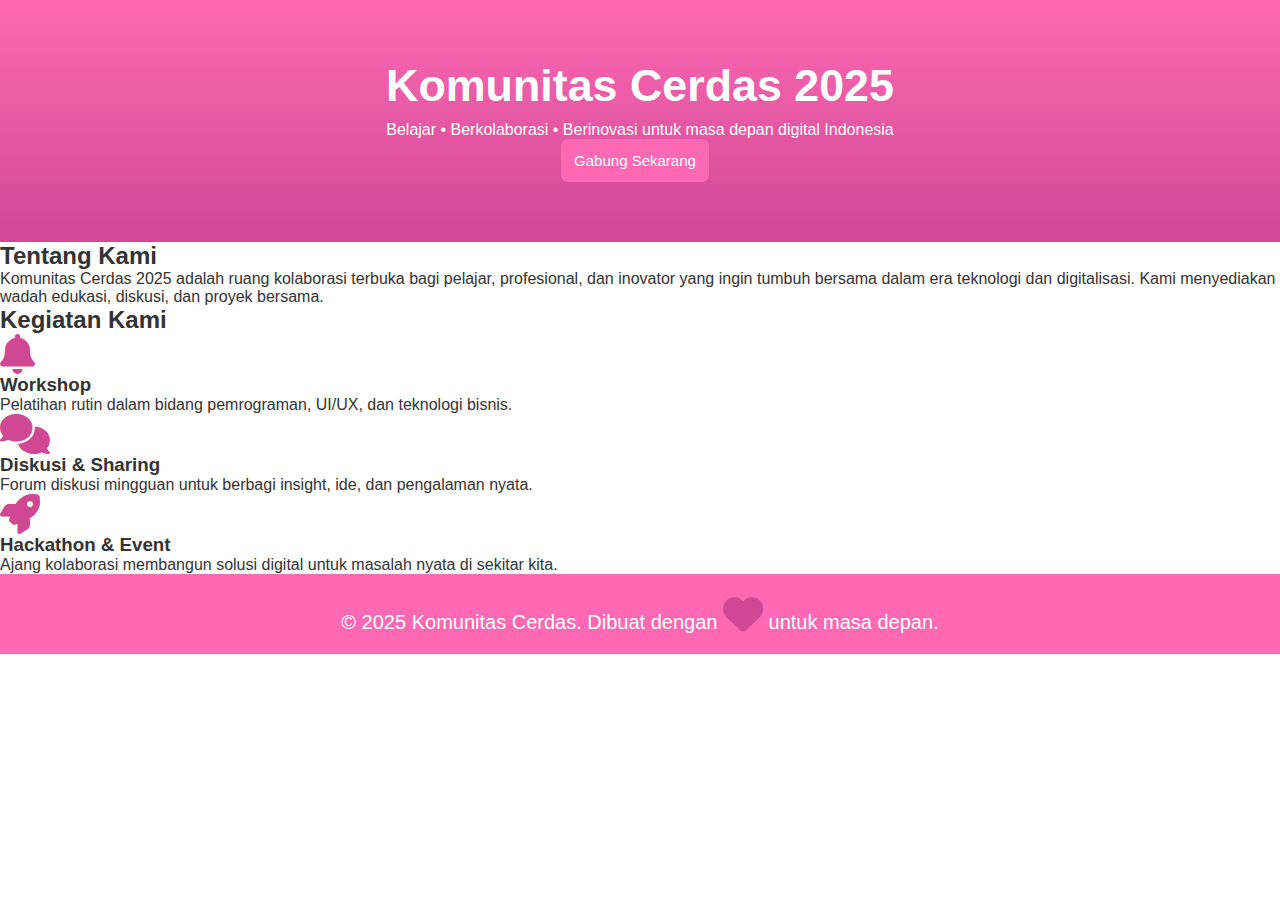
<file: index.html>
<!DOCTYPE html>
<html lang="id">

<head>
    <title>Komunitas Cerdas 2025</title>
    <link rel="stylesheet" href="https://cdnjs.cloudflare.com/ajax/libs/font-awesome/6.5.0/css/all.min.css">
    <link rel="stylesheet" href="style.css">
</head>
<style>
    
    </style>

<body>
    <header>
        <h1>Komunitas Cerdas 2025</h1>
        <p>Belajar • Berkolaborasi • Berinovasi untuk masa depan digital Indonesia</p>
        <button class="cta-btn">Gabung Sekarang</button>
    </header>
    <section class="about">
        <h2>Tentang Kami</h2>
        <p>
            Komunitas Cerdas 2025 adalah ruang kolaborasi terbuka bagi pelajar, profesional, dan inovator yang ingin
            tumbuh bersama dalam era teknologi dan digitalisasi. Kami menyediakan wadah edukasi, diskusi, dan proyek
            bersama.
        </p>
    </section>
    <section class="activities">
        <h2>Kegiatan Kami</h2>
        <div class="activity-grid">
            <div class="activity">
                <i class="fas fa-bell"></i>
                <h3>Workshop</h3>
                <p>Pelatihan rutin dalam bidang pemrograman, UI/UX, dan teknologi bisnis.</p>
            </div>
            <div class="activity">
                <i class="fas fa-comments"></i>
                <h3>Diskusi & Sharing</h3>
                <p>Forum diskusi mingguan untuk berbagi insight, ide, dan pengalaman nyata.</p>
            </div>
            <div class="activity">
                <i class="fas fa-rocket"></i>
                <h3>Hackathon & Event</h3>
                <p>Ajang kolaborasi membangun solusi digital untuk masalah nyata di sekitar kita.</p>
            </div>
        </div>
    </section>
    <footer>
        <p>&copy; 2025 Komunitas Cerdas. Dibuat dengan <i class="fas fa-heart"></i> untuk masa depan.</p>
    </footer>
</body>

</html>

</html>
</file>
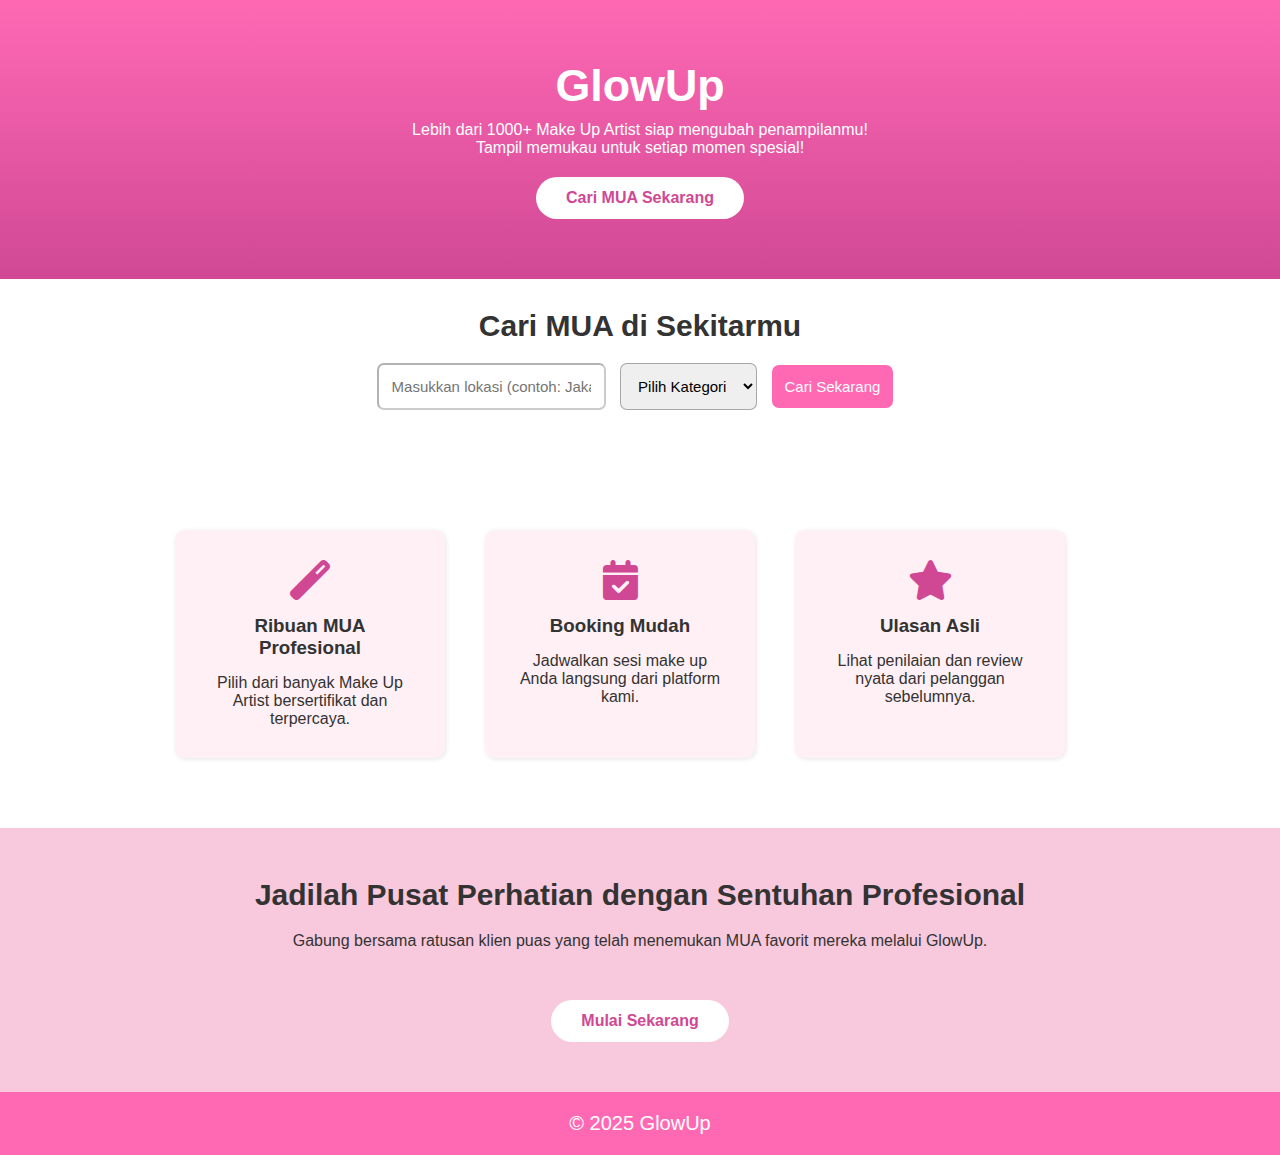
<file: uts_pwd.html>
<!DOCTYPE html>
<html lang="id">
<head>
  <meta charset="UTF-8" />
  <meta name="viewport" content="width=device-width, initial-scale=1.0" />
  <title>GlowUp - Temukan Make Up Artist Impianmu</title>
  <link rel="stylesheet" href="https://cdnjs.cloudflare.com/ajax/libs/font-awesome/6.5.0/css/all.min.css" crossorigin="anonymous" referrerpolicy="no-referrer" />
  <link rel="stylesheet" href="style.css">
</head>

<body>
  <header>
    <h1>GlowUp</h1>
    <p>Lebih dari 1000+ Make Up Artist siap mengubah penampilanmu!
        <br>Tampil memukau untuk setiap momen spesial!</p>
    <a href="#" class="btn">Cari MUA Sekarang</a>
  </header>
  <section class="search-section">
    <h2>Cari MUA di Sekitarmu</h2>
    <form class="search-form">
      <input type="text" placeholder="Masukkan lokasi (contoh: Jakarta)" />
      <select id="category">
        <option selected disabled>Pilih Kategori</option>
        <option>Wedding</option>
        <option>Photoshoot</option>
        <option>Graduation</option>
        <option>Daily Look</option>
      </select>
      <button type="submit">Cari Sekarang</button>
    </form>
  </section>
  <section class="features">
    <div class="feature-box">
      <i class="fas fa-magic"></i>
      <h3>Ribuan MUA Profesional</h3>
      <p>Pilih dari banyak Make Up Artist bersertifikat dan terpercaya.</p>
    </div>
    <div class="feature-box">
      <i class="fas fa-calendar-check"></i>
      <h3>Booking Mudah</h3>
      <p>Jadwalkan sesi make up Anda langsung dari platform kami.</p>
    </div>
    <div class="feature-box">
      <i class="fas fa-star"></i>
      <h3>Ulasan Asli</h3>
      <p>Lihat penilaian dan review nyata dari pelanggan sebelumnya.</p>
    </div>
  </section>

  <section class="cta">
    <h2>Jadilah Pusat Perhatian dengan Sentuhan Profesional</h2>
    <p>Gabung bersama ratusan klien puas yang telah menemukan MUA favorit mereka melalui GlowUp.</p>
    <a href="#" class="btn">Mulai Sekarang</a>
  </section>

  <footer>
    <p>&copy; 2025 GlowUp</p>
  </footer>

  <script>
        

        const locationInput = document.querySelector('input[type="text"]');
        const locationOutput = document.createElement('div');
        locationOutput.style.marginTop = '10px';
        locationOutput.style.color ='#d04894';
        document.querySelector('.search-form').appendChild(locationOutput);
        locationInput.addEventListener('input', () => {
            locationOutput.textContent = locationInput.value.trim()
            ? `lokasi yang diketik: ${locationInput.value}`
            : '';
        });

        const searchForm = document.querySelector('.search-form');
        const categorySelect = document.getElementById('category');
        searchForm.addEventListener('submit', function (e) {
            e.preventDefault();
            if(!locationInput.value.trim() || !categorySelect.value) {
                alert('harap isi lokasi dan pilih kategori.');
             } else {
                alert(`Mencari MUA di ${locationInput.value}, kategori ${categorySelect.value}`);
                filterMUA(categorySelect.value);
             } 
        });
    
    const resultBox = document.createElement('div');
    resultBox.style.marginTop = '20px';
    searchForm.appendChild(resultBox);
    searchForm.addEventListener('submit', function (e) {
        e.preventDefault();
        if (locationInput.value.trim() && categorySelect.value) {
    resultBox.style.marginTop = '20px';
            resultBox.textContent = `Hasil pencarian untuk ${locationInput.value} -  ${categorySelect.value} `;
        }
    });

    const features = document.querySelector('.features');

    function addMUA(name, desc) {
        const div = document.createElement('div');
        div.className = 'feature-box';
        div.innerHTML = `<i class="fas fa-user"></i><h3>${name}</h3><p>${desc}</p>`;
        features.appendChild(div);
    }

    const MUA_LIST = [
        { name: 'Nabil Bridal', category: 'Wedding' },
        { name: 'Merry Studio', category: 'Photoshoot'},
        { name : 'Karolina Makeover', category: 'Graduation'},
        { name : 'Jobi TEAM', category: 'Daily Look'},
    ];

    function filterMUA(kategori) {
      features.innerHTML = '';
      MUA_LIST.filter(mua => mua.category === kategori) .forEach(mua => {
        addMUA(mua.name, `Kategori: ${mua.category}`);
      });
    } 

    features.addEventListener('mouseover', e => {
      if (e.target.closest('.features-box')) {
        e.target.closest('.feature-box').style.transform = 'scale(1)';
      }
    });
</script>
</body>
</html>
</file>
<file: style.css>
:root {
    --pink_muda: #f8c8dc;
    --pink_utama: #ff69b4;
    --pink_tua: #d04894;
}


* {
    margin: 0;
    padding: 0;
    box-sizing: border-box;
}

body {
    color: #333;
    font-family: 'Segoe UI', Tahoma, Geneva, Verdana, sans-serif;
    background-color: white;
    width: 100%;
}

header {
    background: linear-gradient(var(--pink_utama), var(--pink_tua));
    color: white;
    padding: 60px 20px;
    text-align: center;
}

header h1 {
    font-size: 2.8rem;
    margin-bottom: 10px;
    animation: bounce 2s;
}

.btn {
    display: inline-block;
    margin-top: 20px;
    padding: 12px 30px;
    background-color: white;
    color: var(--pink_tua);
    font-weight: bold;
    border-radius: 25px;
    text-decoration: none;
}

.btn:hover {
    background-color: var(--pink_muda);
}

.search-section {
    text-align: center;
}

.search-section h2 {
    margin-top: 30px;
    margin-bottom: 20px;
    font-size: 30px;
}

.search-form input {
    font-size: 15px;
    padding: 13px;
    border-radius: 7px;
    border-color: rgba(0, 0, 0, 0.3);
    margin-right: 10px;
}

select {
    font-size: 15px;
    padding: 13px;
    border-radius: 7px;
    border-color: rgba(0, 0, 0, 0.3);
    margin-right: 10px;
}

button {
    font-size: 15px;
    padding: 13px;
    border-radius: 7px;
    border: none;
    background-color: var(--pink_utama);
    margin-right: 10px;
    color: white;
}

button:hover {
    background-color: var(--pink_muda);
    color: #333;
}

.features {
    display: flex;
    text-align: center;
    width: 100%;
    justify-content: center;
    margin-bottom: 70px;
}

.feature-box {
    background-color: #fff0f5;
    width: 270px;
    padding: 30px;
    margin-top: 100px;
    margin-right: 40px;
    border-radius: 10px;
    box-shadow: 1px 1px 5px rgba(0, 0, 0, 0.1);
}

.fas {
    font-size: 40px;
    color: var(--pink_tua);
}

.features h3 {
    padding: 15px;
}

.cta {
    background-color: var(--pink_muda);
    text-align: center;
}

.cta h2 {
    font-size: 30px;
    padding-top: 50px;
    padding-bottom: 20px;
}

.cta p {
    margin-bottom: 30px;
}

.cta .btn {
    margin-bottom: 50px;
}

footer {
    text-align: center;
    padding: 20px;
    background-color: var(--pink_utama);
    color: white;
    font-size: 20px;
}


@keyframes bounce {
    40% {
        transform: translateY(-30px);
    }

    60% {
        transform: translateY(-10px);
    }
}
</file>
